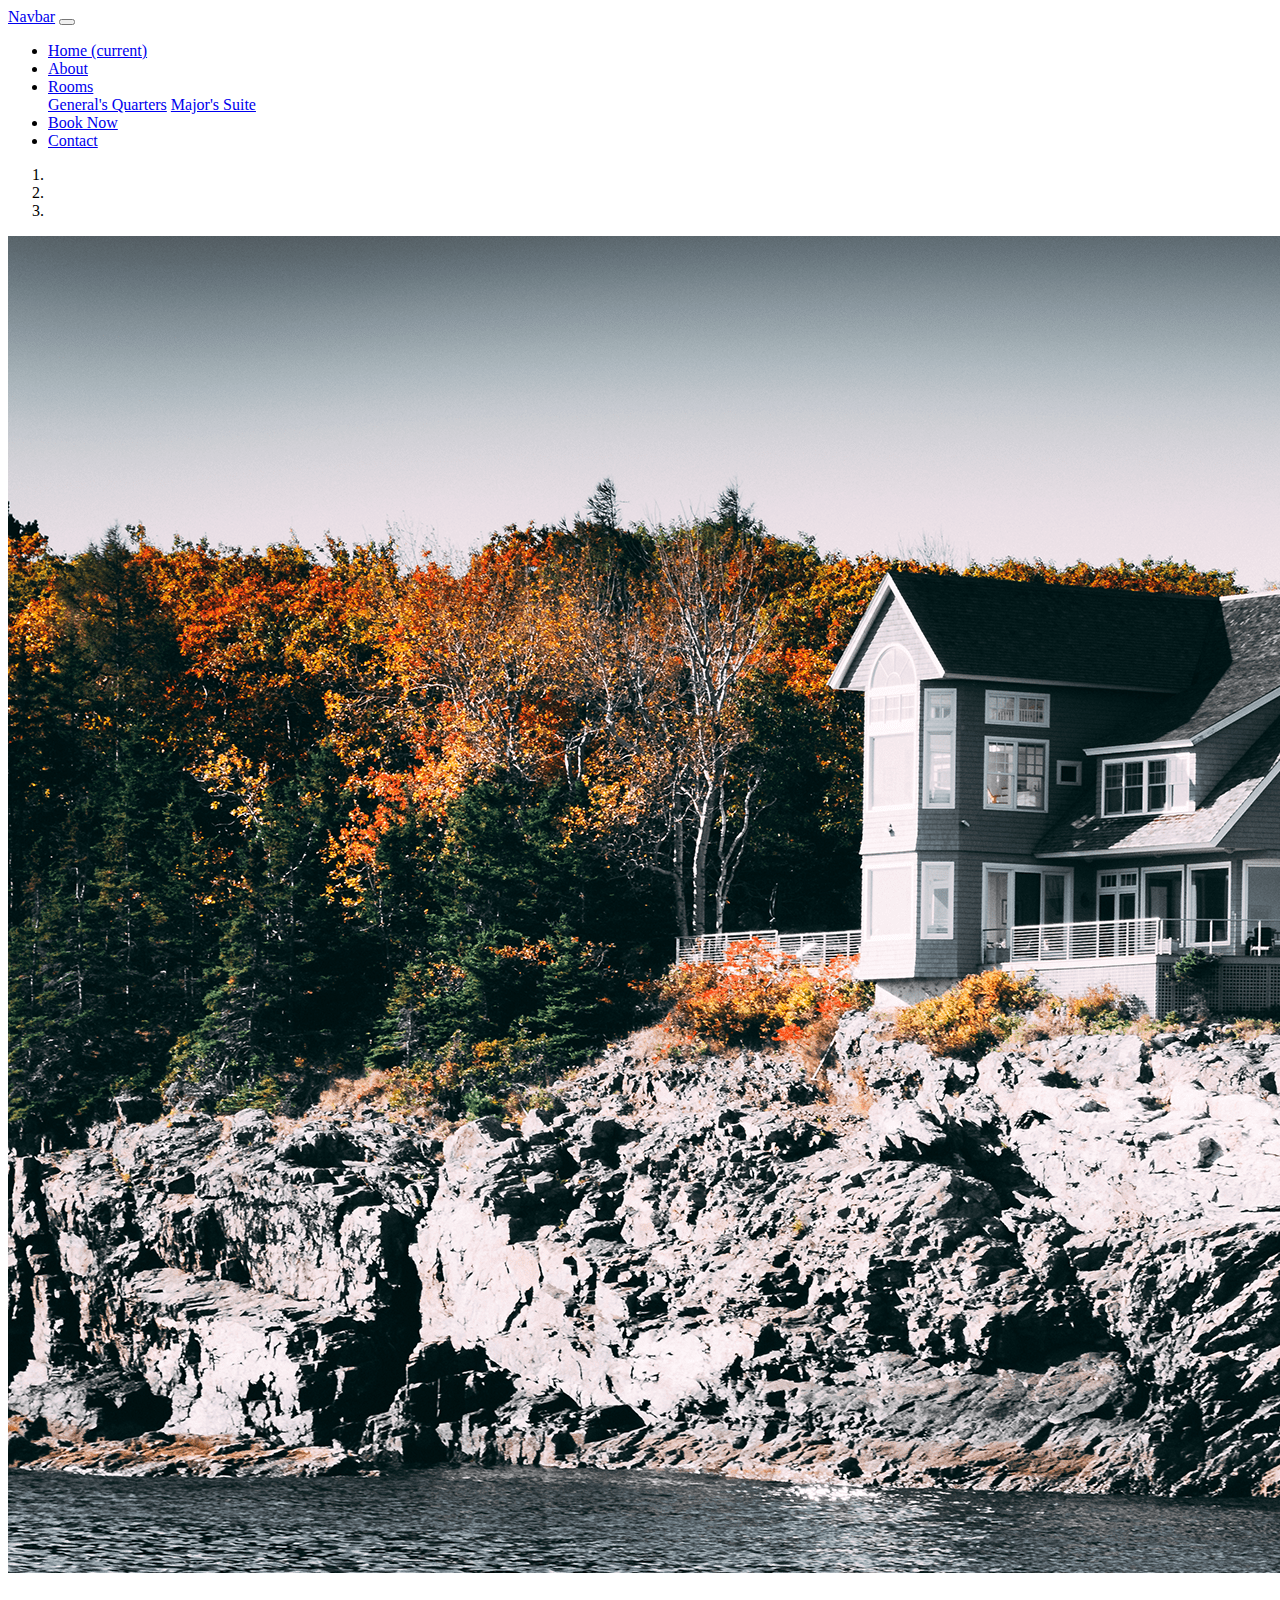
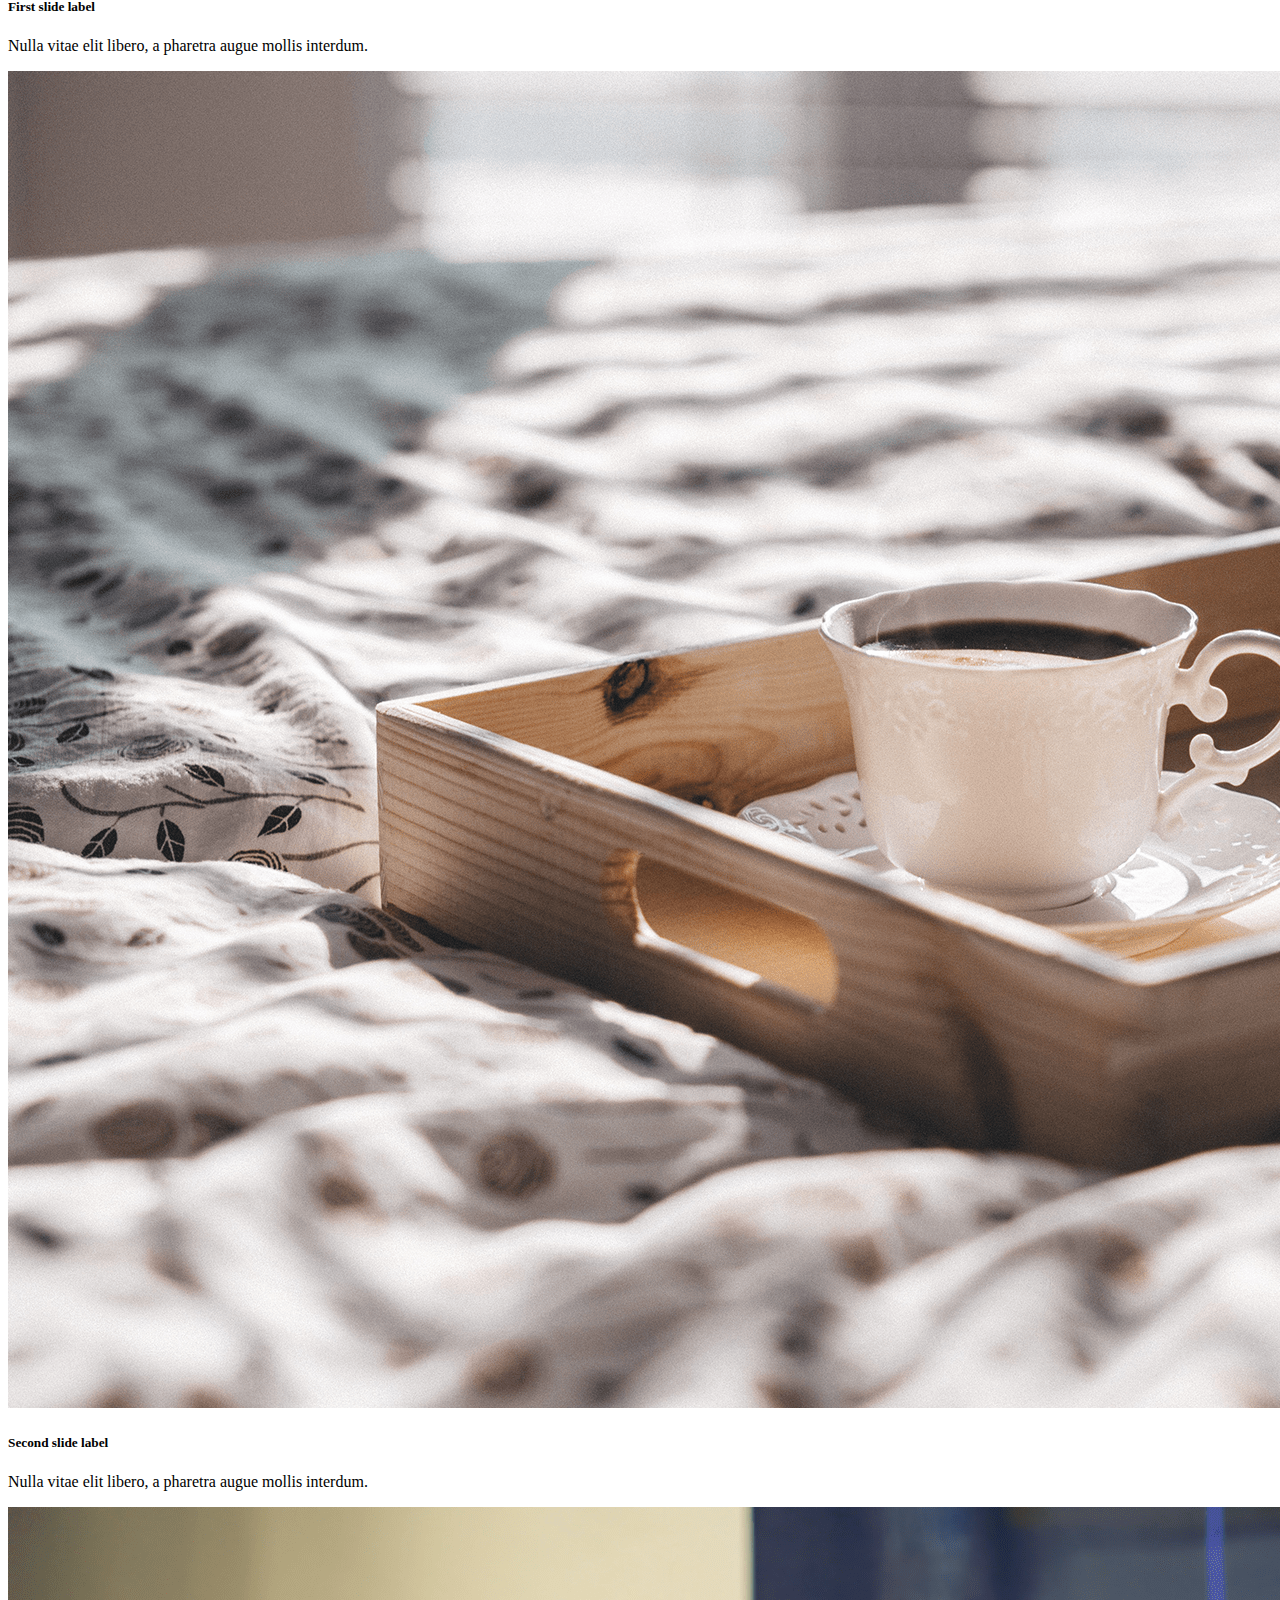
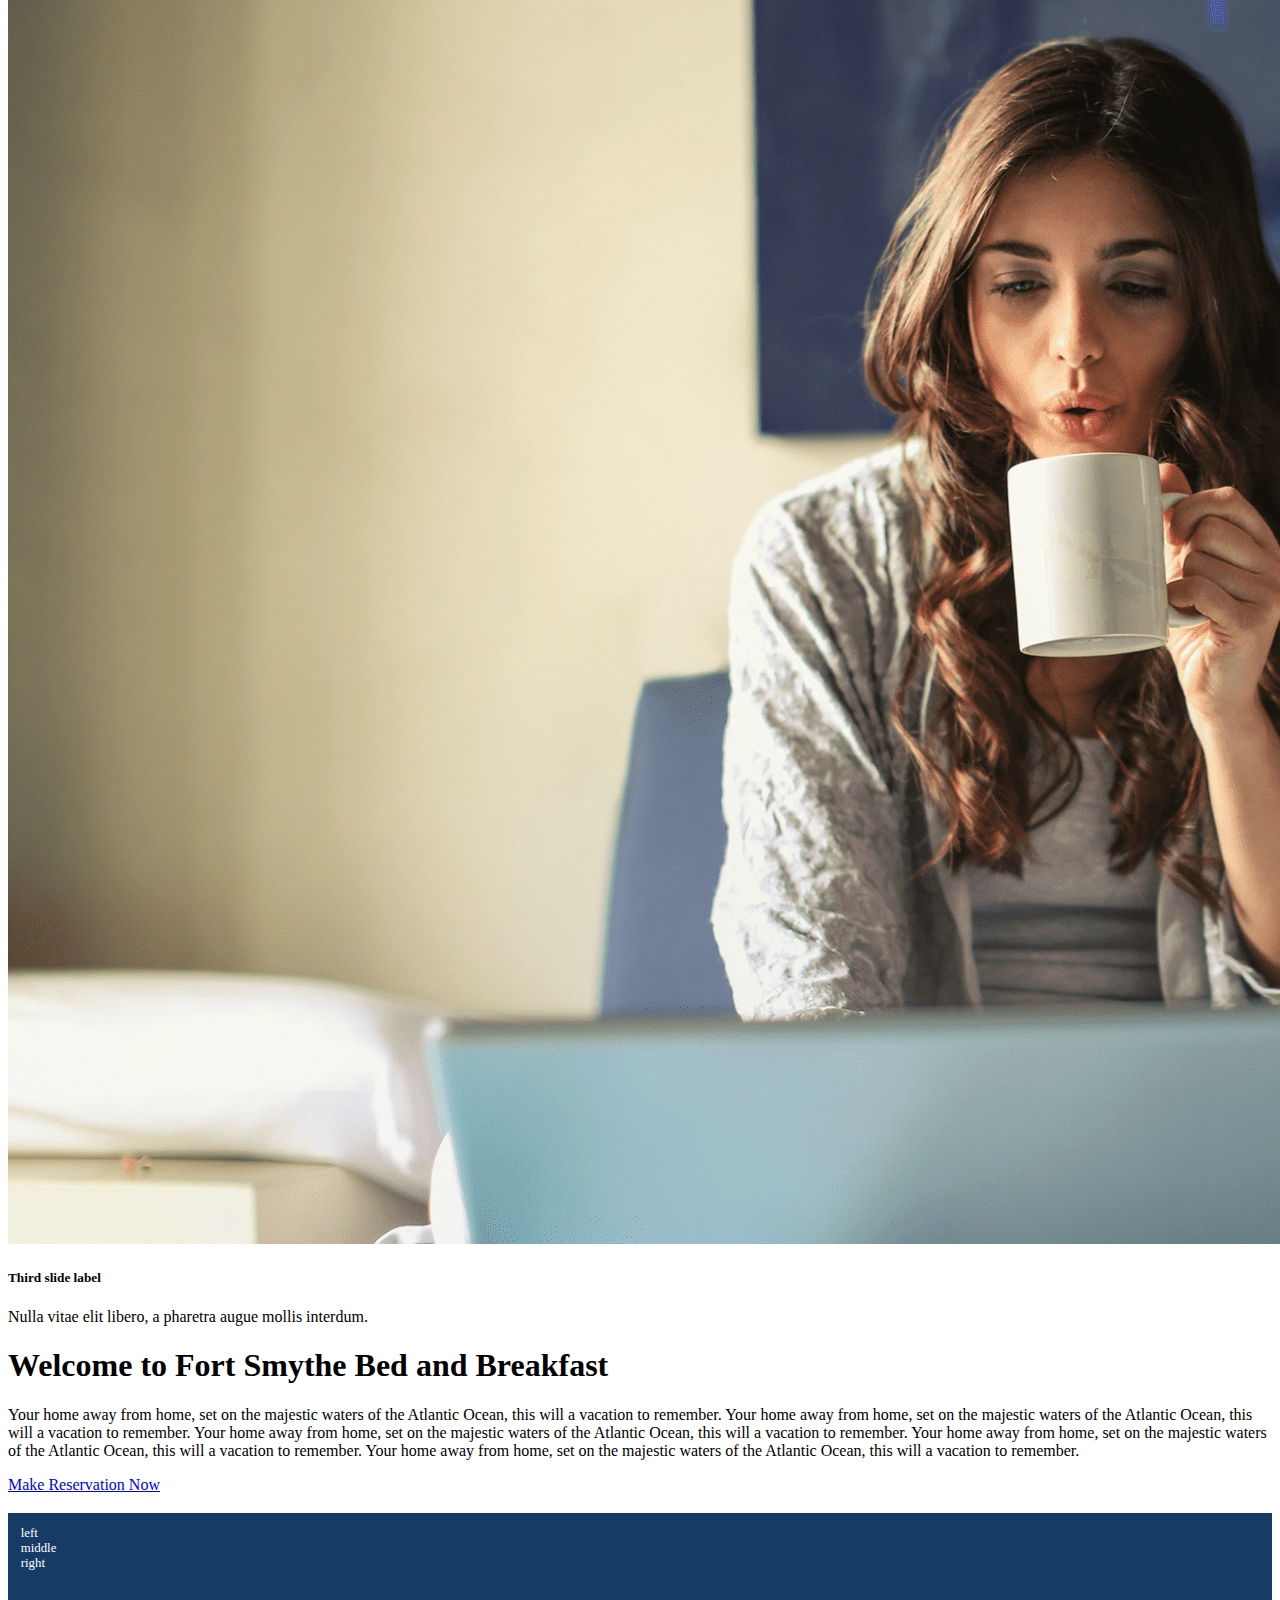
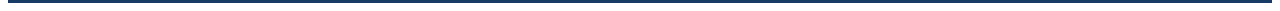
<file: html/index.html>
<!doctype html>
<html lang="en">

<head>
  <!-- Required meta tags -->
  <meta charset="utf-8">
  <meta name="viewport" content="width=device-width, initial-scale=1, shrink-to-fit=no">

  <!-- Bootstrap CSS -->
  <link rel="stylesheet" href="https://cdn.jsdelivr.net/npm/bootstrap@4.5.3/dist/css/bootstrap.min.css"
    integrity="sha384-TX8t27EcRE3e/ihU7zmQxVncDAy5uIKz4rEkgIXeMed4M0jlfIDPvg6uqKI2xXr2" crossorigin="anonymous">
  <style>
    .my-footer {
      height: 5em;
      background-color: #163b65;
      margin-top: 1.5em;
      padding: 1em;
      color: #ffffff;
      font-size: 80%;
    }
  </style>
  <title>My nice page</title>
</head>

<body>

  <!-- Navbar -->
  <nav class="navbar navbar-expand-lg navbar-dark bg-dark">
    <a class="navbar-brand" href="#">Navbar</a>
    <button class="navbar-toggler" type="button" data-toggle="collapse" data-target="#navbarSupportedContent"
      aria-controls="navbarSupportedContent" aria-expanded="false" aria-label="Toggle navigation">
      <span class="navbar-toggler-icon"></span>
    </button>
    <div class="collapse navbar-collapse" id="navbarSupportedContent">
      <ul class="navbar-nav mr-auto">
        <li class="nav-item active">
          <a class="nav-link" href="index.html">Home <span class="sr-only">(current)</span></a>
        </li>
        <li class="nav-item">
          <a class="nav-link" href="about.html">About</a>
        </li>
        <li class="nav-item dropdown">
          <a class="nav-link dropdown-toggle" href="#" id="navbarDropdown" role="button" data-toggle="dropdown"
            aria-haspopup="true" aria-expanded="false">
            Rooms
          </a>
          <div class="dropdown-menu" aria-labelledby="navbarDropdown">
            <a class="dropdown-item" href="generals.html">General's Quarters</a>
            <a class="dropdown-item" href="majors.html">Major's Suite</a>
          </div>
        </li>
        <li class="nav-item">
          <a class="nav-link" href="reservation.html" tabindex="-1" aria-disabled="true">Book Now</a>
        </li>
        <li class="nav-item">
          <a class="nav-link" href="contact.html" tabindex="-1" aria-disabled="true">Contact</a>
        </li>
      </ul>
    </div>
  </nav>

  <!-- Carousel -->
  <div id="main-carousel" class="carousel slide carousel-fade" data-ride="carousel">
    <ol class="carousel-indicators">
      <li data-target="#main-carousel" data-slide-to="0" class="active"></li>
      <li data-target="#main-carousel" data-slide-to="1"></li>
      <li data-target="#main-carousel" data-slide-to="2"></li>
    </ol>
    <div class="carousel-inner">
      <div class="carousel-item active">
        <img src="static/images/outside.png" class="d-block w-100" alt="...">
        <div class="carousel-caption d-none d-md-block">
          <h5>First slide label</h5>
          <p>Nulla vitae elit libero, a pharetra augue mollis interdum.</p>
        </div>
      </div>
      <div class="carousel-item">
        <img src="static/images/tray.png" class="d-block w-100" alt="...">
        <div class="carousel-caption d-none d-md-block">
          <h5>Second slide label</h5>
          <p>Nulla vitae elit libero, a pharetra augue mollis interdum.</p>
        </div>
      </div>
      <div class="carousel-item">
        <img src="static/images/woman-laptop.png" class="d-block w-100" alt="...">
        <div class="carousel-caption d-none d-md-block">
          <h5>Third slide label</h5>
          <p>Nulla vitae elit libero, a pharetra augue mollis interdum.</p>
        </div>
      </div>
    </div>
  </div>

  <div class="container">
    <div class="row">
      <div class="col">
        <h1 class="text-center mt-4">Welcome to Fort Smythe Bed and Breakfast</h1>
        <p>
          Your home away from home, set on the majestic waters of the Atlantic Ocean, this will a vacation to remember.
          Your home away from home, set on the majestic waters of the Atlantic Ocean, this will a vacation to remember.
          Your home away from home, set on the majestic waters of the Atlantic Ocean, this will a vacation to remember.
          Your home away from home, set on the majestic waters of the Atlantic Ocean, this will a vacation to remember.
          Your home away from home, set on the majestic waters of the Atlantic Ocean, this will a vacation to remember.
        </p>
      </div>
    </div>
    <div class="row">
      <div class="col text-center">
        <a href="make-reservation.html" class="btn btn-success">Make Reservation Now</a>
      </div>
    </div>
  </div>

  <div class="row my-footer">
    <div class="col">
      left
    </div>
    <div class="col">
      middle
    </div>
    <div class="col">
      right
    </div>
  </div>

  <!-- Option 2: jQuery, Popper.js, and Bootstrap JS-->
  <script src="https://code.jquery.com/jquery-3.5.1.slim.min.js"
    integrity="sha384-DfXdz2htPH0lsSSs5nCTpuj/zy4C+OGpamoFVy38MVBnE+IbbVYUew+OrCXaRkfj"
    crossorigin="anonymous"></script>
  <script src="https://cdn.jsdelivr.net/npm/popper.js@1.16.1/dist/umd/popper.min.js"
    integrity="sha384-9/reFTGAW83EW2RDu2S0VKaIzap3H66lZH81PoYlFhbGU+6BZp6G7niu735Sk7lN"
    crossorigin="anonymous"></script>
  <script src="https://cdn.jsdelivr.net/npm/bootstrap@4.5.3/dist/js/bootstrap.min.js"
    integrity="sha384-w1Q4orYjBQndcko6MimVbzY0tgp4pWB4lZ7lr30WKz0vr/aWKhXdBNmNb5D92v7s"
    crossorigin="anonymous"></script>

</body>

</html>
</file>
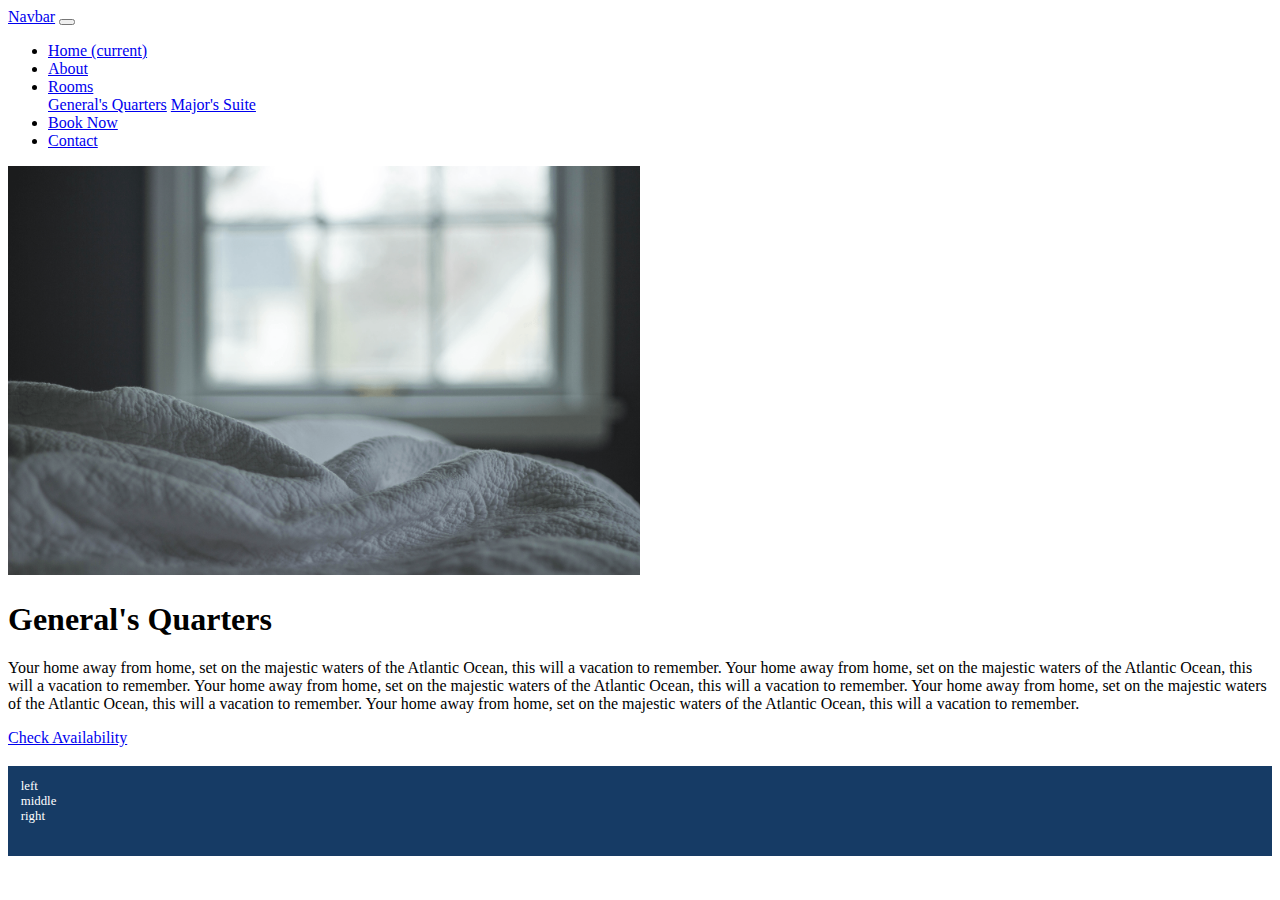
<file: html/generals.html>
<!doctype html>
<html lang="en">
  <head>
    <!-- Required meta tags -->
    <meta charset="utf-8">
    <meta name="viewport" content="width=device-width, initial-scale=1, shrink-to-fit=no">

    <!-- Bootstrap CSS -->
    <link rel="stylesheet" href="https://cdn.jsdelivr.net/npm/bootstrap@4.5.3/dist/css/bootstrap.min.css" integrity="sha384-TX8t27EcRE3e/ihU7zmQxVncDAy5uIKz4rEkgIXeMed4M0jlfIDPvg6uqKI2xXr2" crossorigin="anonymous">
    <style>
      .my-footer {
          height: 5em;
          background-color: #163b65;
          margin-top: 1.5em;
          padding: 1em;
          color: #ffffff;
          font-size: 80%;
      }
      .room-image {
          max-width: 50%;
      }
    </style>
    <title>My nice page</title>
  </head>

  <body>
    <!-- Navbar -->
    <nav class="navbar navbar-expand-lg navbar-dark bg-dark">
        <a class="navbar-brand" href="#">Navbar</a>
        <button class="navbar-toggler" type="button" data-toggle="collapse" data-target="#navbarSupportedContent" aria-controls="navbarSupportedContent" aria-expanded="false" aria-label="Toggle navigation">
          <span class="navbar-toggler-icon"></span>
        </button>

        <div class="collapse navbar-collapse" id="navbarSupportedContent">
          <ul class="navbar-nav mr-auto">
            <li class="nav-item active">
              <a class="nav-link" href="index.html">Home <span class="sr-only">(current)</span></a>
            </li>
            <li class="nav-item">
              <a class="nav-link" href="about.html">About</a>
            </li>
            <li class="nav-item dropdown">
              <a class="nav-link dropdown-toggle" href="#" id="navbarDropdown" role="button" data-toggle="dropdown" aria-haspopup="true" aria-expanded="false">
                Rooms
              </a>
              <div class="dropdown-menu" aria-labelledby="navbarDropdown">
                <a class="dropdown-item" href="generals.html">General's Quarters</a>
                <a class="dropdown-item" href="majors.html">Major's Suite</a>
              </div>
            </li>
            <li class="nav-item">
                <a class="nav-link" href="reservation.html" tabindex="-1" aria-disabled="true">Book Now</a>
              </li>
            <li class="nav-item">
              <a class="nav-link" href="contact.html" tabindex="-1" aria-disabled="true">Contact</a>
            </li>
          </ul>
        </div>
      </nav>

    <div class="container">
      <div class="row">
        <div class="col">
        <img source src="static/images/generals-quarters.png" class="img-fluid img-thumbnail mx-auto d-block room-image">
        </div>
      </div>
      <div class="row">
        <div class="col">
          <h1 class="text-center mt-4">General's Quarters</h1>
          <p>
            Your home away from home, set on the majestic waters of the Atlantic Ocean, this will a vacation to remember.
            Your home away from home, set on the majestic waters of the Atlantic Ocean, this will a vacation to remember.
            Your home away from home, set on the majestic waters of the Atlantic Ocean, this will a vacation to remember.
            Your home away from home, set on the majestic waters of the Atlantic Ocean, this will a vacation to remember.
            Your home away from home, set on the majestic waters of the Atlantic Ocean, this will a vacation to remember.
          </p>
        </div>
      </div>
      <div class="row">
        <div class="col text-center">
          <a href="/make-reservation-gq" class="btn btn-success">Check Availability</a>
        </div>
      </div>
    </div>

    <div class="row my-footer">
      <div class="col">
        left
      </div>
      <div class="col">
        middle
      </div>
      <div class="col">
        right
      </div>
    </div>


    <!-- Option 2: jQuery, Popper.js, and Bootstrap JS-->
    <script src="https://code.jquery.com/jquery-3.5.1.slim.min.js" integrity="sha384-DfXdz2htPH0lsSSs5nCTpuj/zy4C+OGpamoFVy38MVBnE+IbbVYUew+OrCXaRkfj" crossorigin="anonymous"></script>
    <script src="https://cdn.jsdelivr.net/npm/popper.js@1.16.1/dist/umd/popper.min.js" integrity="sha384-9/reFTGAW83EW2RDu2S0VKaIzap3H66lZH81PoYlFhbGU+6BZp6G7niu735Sk7lN" crossorigin="anonymous"></script>
    <script src="https://cdn.jsdelivr.net/npm/bootstrap@4.5.3/dist/js/bootstrap.min.js" integrity="sha384-w1Q4orYjBQndcko6MimVbzY0tgp4pWB4lZ7lr30WKz0vr/aWKhXdBNmNb5D92v7s" crossorigin="anonymous"></script>

  </body>
</html>
</file>
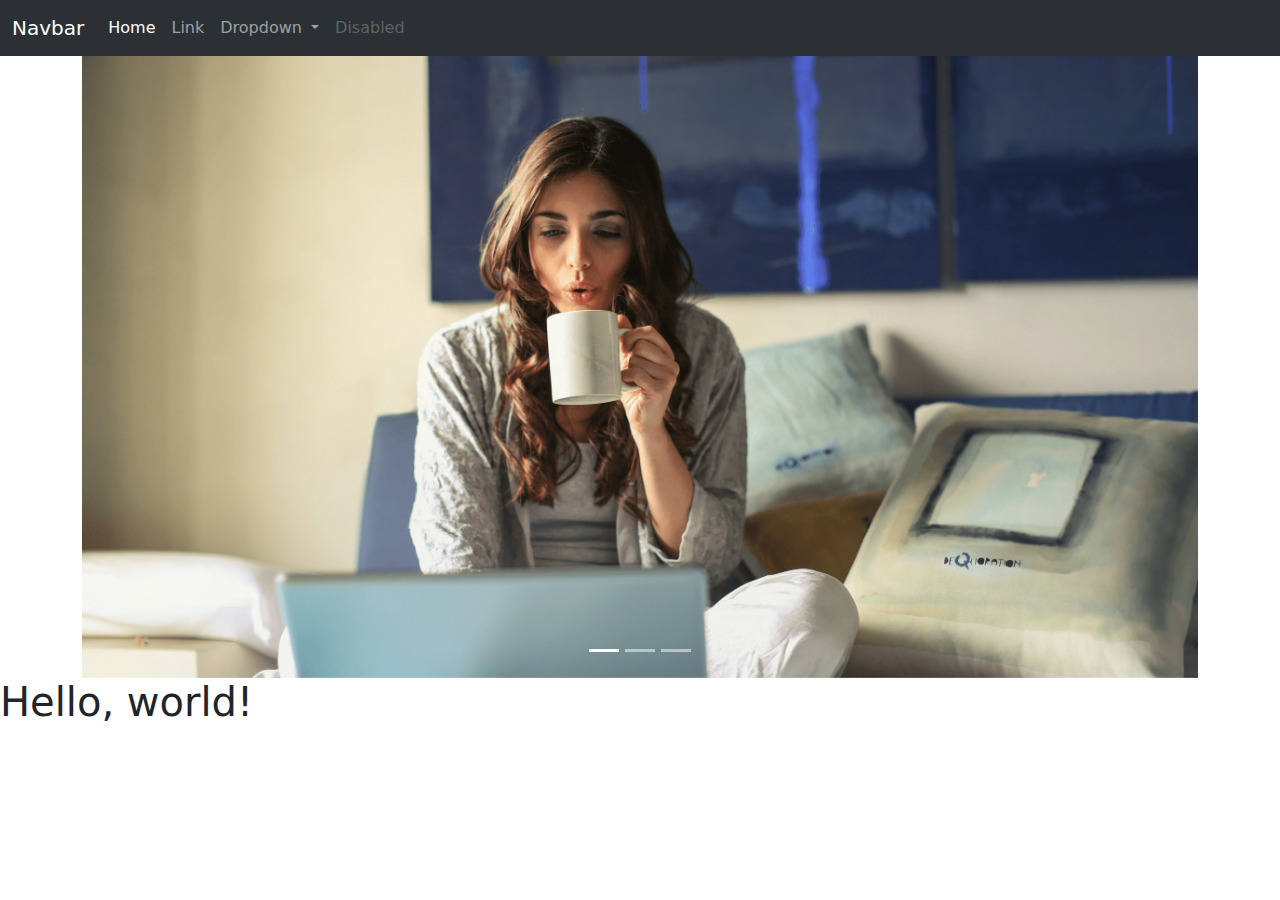
<file: html/index2.html>
<!doctype html>
<html lang="en">

<head>
  <meta charset="utf-8">
  <meta name="viewport" content="width=device-width, initial-scale=1">
  <title>Bootstrap demo</title>
  <link href="https://cdn.jsdelivr.net/npm/bootstrap@5.3.3/dist/css/bootstrap.min.css" rel="stylesheet"
    integrity="sha384-QWTKZyjpPEjISv5WaRU9OFeRpok6YctnYmDr5pNlyT2bRjXh0JMhjY6hW+ALEwIH" crossorigin="anonymous">
</head>

<body>
  <!-- Navbar -->
  <nav class="navbar navbar-expand-lg bg-body-tertiary sticky-top" data-bs-theme="dark">
    <div class="container-fluid">
      <a class="navbar-brand" href="#">Navbar</a>
      <button class="navbar-toggler" type="button" data-bs-toggle="collapse" data-bs-target="#navbarSupportedContent"
        aria-controls="navbarSupportedContent" aria-expanded="false" aria-label="Toggle navigation">
        <span class="navbar-toggler-icon"></span>
      </button>
      <div class="collapse navbar-collapse" id="navbarSupportedContent">
        <ul class="navbar-nav me-auto mb-2 mb-lg-0">
          <li class="nav-item">
            <a class="nav-link active" aria-current="page" href="#">Home</a>
          </li>
          <li class="nav-item">
            <a class="nav-link" href="#">Link</a>
          </li>
          <li class="nav-item dropdown">
            <a class="nav-link dropdown-toggle" href="#" role="button" data-bs-toggle="dropdown" aria-expanded="false">
              Dropdown
            </a>
            <ul class="dropdown-menu">
              <li><a class="dropdown-item" href="#">Action</a></li>
              <li><a class="dropdown-item" href="#">Another action</a></li>
              <li>
                <hr class="dropdown-divider">
              </li>
              <li><a class="dropdown-item" href="#">Something else here</a></li>
            </ul>
          </li>
          <li class="nav-item">
            <a class="nav-link disabled" aria-disabled="true">Disabled</a>
          </li>
        </ul>
      </div>
    </div>
  </nav>

  <div class="container">
    <div id="carouselExample" class="carousel slide carousel-fade" data-bs-ride="carousel">
      <div class="carousel-indicators">
        <button type="button" data-bs-target="#carouselExample" data-bs-slide-to="0" class="active" aria-current="true"
          aria-label="Slide 1"></button>
        <button type="button" data-bs-target="#carouselExample" data-bs-slide-to="1" aria-label="Slide 2"></button>
        <button type="button" data-bs-target="#carouselExample" data-bs-slide-to="2" aria-label="Slide 3"></button>
      </div>

      <div class="carousel-inner">
        <div class="carousel-item active">
          <img src="static/images/woman-laptop.png" class="d-block w-100" alt="...">
        </div>
        <div class="carousel-item">
          <img src="static/images/tray.png" class="d-block w-100" alt="...">
        </div>
        <div class="carousel-item">
          <img src="static/images/outside.png" class="d-block w-100" alt="...">
        </div>
      </div>
    </div>
  </div>
  <h1>Hello, world!</h1>
  <script src="https://cdn.jsdelivr.net/npm/bootstrap@5.3.3/dist/js/bootstrap.bundle.min.js"
    integrity="sha384-YvpcrYf0tY3lHB60NNkmXc5s9fDVZLESaAA55NDzOxhy9GkcIdslK1eN7N6jIeHz"
    crossorigin="anonymous"></script>
</body>

</html>
</file>
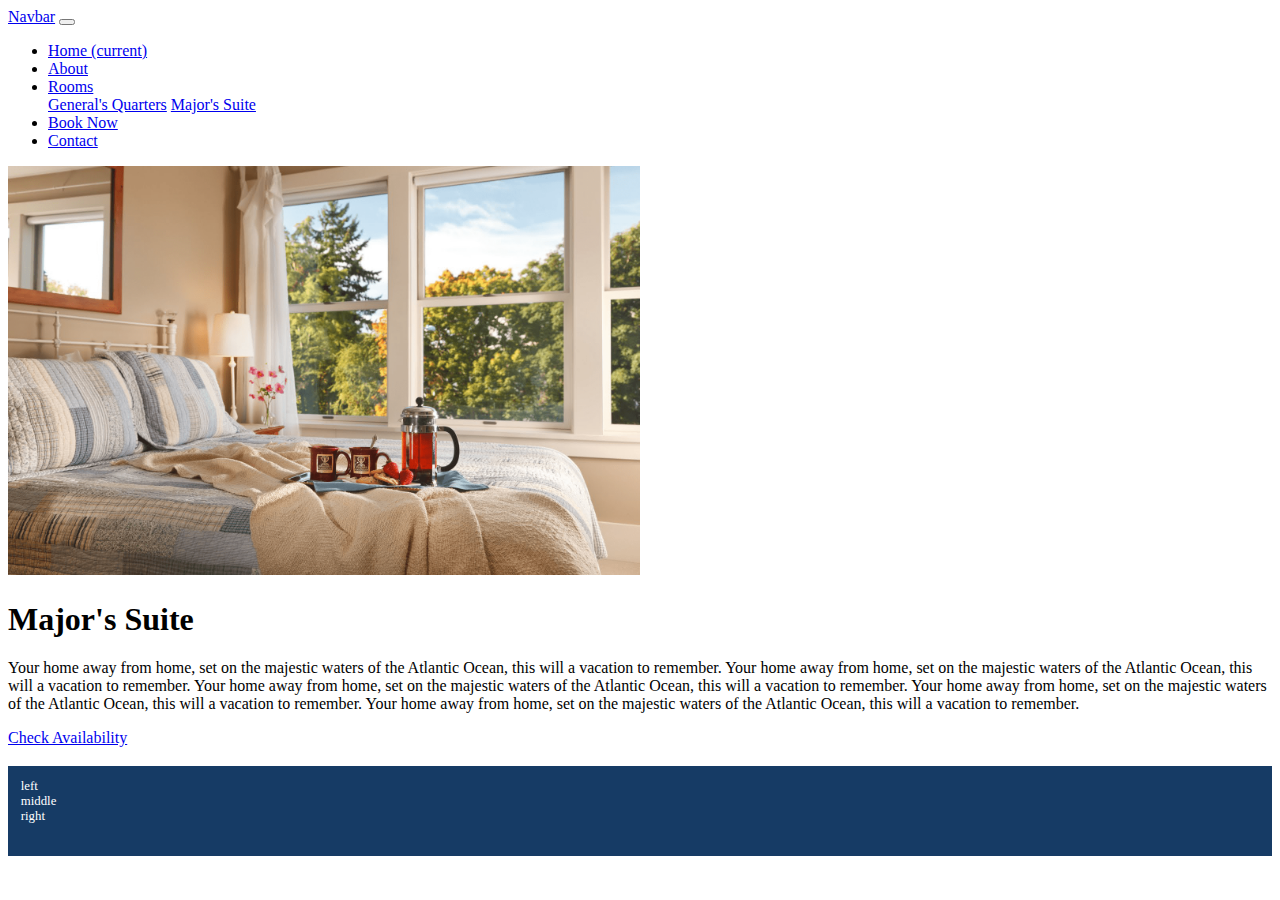
<file: html/majors.html>
<!doctype html>
<html lang="en">
  <head>
    <!-- Required meta tags -->
    <meta charset="utf-8">
    <meta name="viewport" content="width=device-width, initial-scale=1, shrink-to-fit=no">

    <!-- Bootstrap CSS -->
    <link rel="stylesheet" href="https://cdn.jsdelivr.net/npm/bootstrap@4.5.3/dist/css/bootstrap.min.css" integrity="sha384-TX8t27EcRE3e/ihU7zmQxVncDAy5uIKz4rEkgIXeMed4M0jlfIDPvg6uqKI2xXr2" crossorigin="anonymous">
    <style>
      .my-footer {
          height: 5em;
          background-color: #163b65;
          margin-top: 1.5em;
          padding: 1em;
          color: #ffffff;
          font-size: 80%;
      }
      .room-image {
          max-width: 50%;
      }
    </style>
    <title>My nice page</title>
  </head>

  <body>
    <!-- Navbar -->
    <nav class="navbar navbar-expand-lg navbar-dark bg-dark">
      <a class="navbar-brand" href="#">Navbar</a>
      <button class="navbar-toggler" type="button" data-toggle="collapse" data-target="#navbarSupportedContent" aria-controls="navbarSupportedContent" aria-expanded="false" aria-label="Toggle navigation">
        <span class="navbar-toggler-icon"></span>
      </button>
      <div class="collapse navbar-collapse" id="navbarSupportedContent">
        <ul class="navbar-nav mr-auto">
          <li class="nav-item active">
            <a class="nav-link" href="index.html">Home <span class="sr-only">(current)</span></a>
          </li>
          <li class="nav-item">
            <a class="nav-link" href="about.html">About</a>
          </li>
          <li class="nav-item dropdown">
            <a class="nav-link dropdown-toggle" href="#" id="navbarDropdown" role="button" data-toggle="dropdown" aria-haspopup="true" aria-expanded="false">
              Rooms
            </a>
            <div class="dropdown-menu" aria-labelledby="navbarDropdown">
              <a class="dropdown-item" href="generals.html">General's Quarters</a>
              <a class="dropdown-item" href="majors.html">Major's Suite</a>
            </div>
          </li>
          <li class="nav-item">
              <a class="nav-link" href="reservation.html" tabindex="-1" aria-disabled="true">Book Now</a>
            </li>
          <li class="nav-item">
            <a class="nav-link" href="contact.html" tabindex="-1" aria-disabled="true">Contact</a>
          </li>
        </ul>
      </div>
    </nav>

    <div class="container">
      <div class="row">
        <div class="col">
          <img <source src="static/images/majors-suite.png" class="img-fluid img-thumbnail mx-auto d-block room-image">
        </div>
      </div>
        <div class="row">
          <div class="col">
            <h1 class="text-center mt-4">Major's Suite</h1>
            <p>
              Your home away from home, set on the majestic waters of the Atlantic Ocean, this will a vacation to remember.
              Your home away from home, set on the majestic waters of the Atlantic Ocean, this will a vacation to remember.
              Your home away from home, set on the majestic waters of the Atlantic Ocean, this will a vacation to remember.
              Your home away from home, set on the majestic waters of the Atlantic Ocean, this will a vacation to remember.
              Your home away from home, set on the majestic waters of the Atlantic Ocean, this will a vacation to remember.
            </p>
          </div>
        </div>
        <div class="row">
          <div class="col text-center">
            <a href="/make-reservation-ms" class="btn btn-success">Check Availability</a>
          </div>
        </div>
    </div>

    <div class="row my-footer">
      <div class="col">
        left
      </div>
      <div class="col">
        middle
      </div>
      <div class="col">
        right
      </div>
    </div>

    <!-- Option 2: jQuery, Popper.js, and Bootstrap JS-->
    <script src="https://code.jquery.com/jquery-3.5.1.slim.min.js" integrity="sha384-DfXdz2htPH0lsSSs5nCTpuj/zy4C+OGpamoFVy38MVBnE+IbbVYUew+OrCXaRkfj" crossorigin="anonymous"></script>
    <script src="https://cdn.jsdelivr.net/npm/popper.js@1.16.1/dist/umd/popper.min.js" integrity="sha384-9/reFTGAW83EW2RDu2S0VKaIzap3H66lZH81PoYlFhbGU+6BZp6G7niu735Sk7lN" crossorigin="anonymous"></script>
    <script src="https://cdn.jsdelivr.net/npm/bootstrap@4.5.3/dist/js/bootstrap.min.js" integrity="sha384-w1Q4orYjBQndcko6MimVbzY0tgp4pWB4lZ7lr30WKz0vr/aWKhXdBNmNb5D92v7s" crossorigin="anonymous"></script>

  </body>
</html>
</file>
